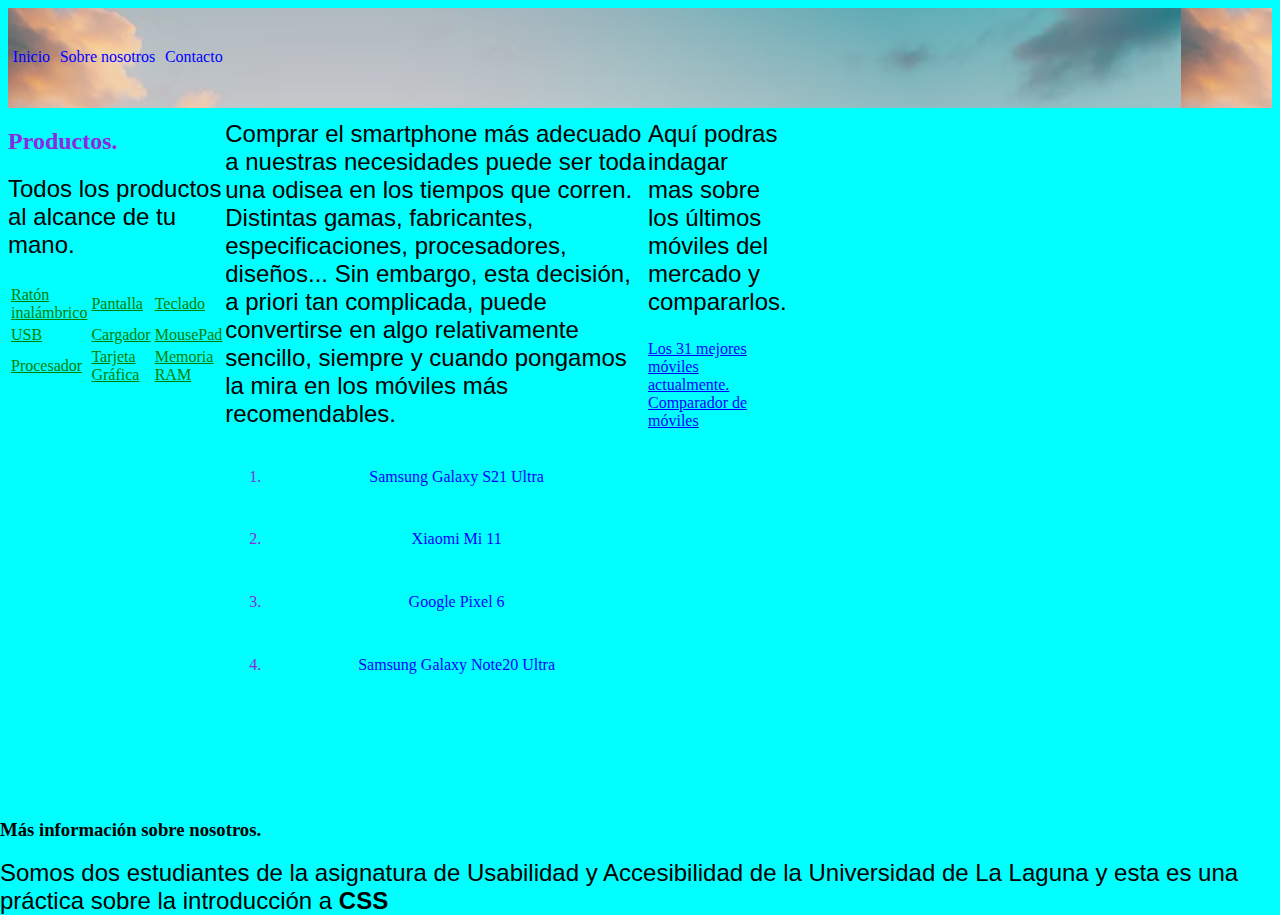
<file: IntroduccionCSS/index.html>
<!DOCTYPE html>
<html lang="en">
<head>
    <meta charset="UTF-8">
    <meta http-equiv="X-UA-Compatible" content="IE=edge">
    <meta name="viewport" content="width=device-width, initial-scale=1.0">
    <link rel="stylesheet" href="style/style.css">
    <title>Document</title>
</head>
<header>
    <div class="contenedor">
        <nav class="menu">
            <ul class="menu1">
                <li class="nav_bar"><a class="item_menu" href="#">Inicio</a></li>
                <li class="nav_bar"><a class="item_menu" href="#">Sobre nosotros</a></li>
                <li class="nav_bar"><a class="item_menu" href="#">Contacto</a></li>
            </ul>
        </nav>
    </div>
</header>
<body>
    <div class="contenedor">
        <div class="contenido-principal">
            <h2>Productos.</h2>
            <p>Todos los productos al alcance de tu mano.</p>
            <table class="tabla">
                <tr> <!--Fila1-->
                    <td><a href="https://www.amazon.es/s?k=raton+-inalambrico&i=computers&adgrpid=57809639164&gclid=Cj0KCQjwz7uRBhDRARIsAFqjuln1tkHJVbU0sH43flkhTgReYMGj757uUd1u9MG5QQLBBzIK3fLsQSUaAs5SEALw_wcB&hvadid=275351809898&hvdev=c&hvlocphy=1005532&hvnetw=g&hvqmt=e&hvrand=4858681629359628792&hvtargid=kwd-394526231035&hydadcr=23387_1797028&tag=hydes-21&ref=pd_sl_35md4n57qs_e">Ratón inalámbrico</a></td>
                    <td><a href="https://www.amazon.es/dp/B088BN6GK5/ref=redir_mobile_desktop?_encoding=UTF8&aaxitk=bd7cea7b94ab05e1a656761fc345c4c2&hsa_cr_id=8374858800702&pd_rd_plhdr=t&pd_rd_r=5acf500f-277a-4514-916d-89dbd00b3954&pd_rd_w=EewtW&pd_rd_wg=EzYFm&ref_=sbx_be_s_sparkle_lsi4d_asin_0_img">Pantalla</a></td>
                    <td><a href="https://www.amazon.es/Razer-Huntsman-Tournament-Optisches-US-Layout/dp/B07V5VDXW1/ref=sr_1_1_sspa?__mk_es_ES=%C3%85M%C3%85%C5%BD%C3%95%C3%91&crid=337UMHXBRTX8U&keywords=teclado&qid=1647254482&s=computers&sprefix=teclado%2Ccomputers%2C125&sr=1-1-spons&psc=1&spLa=[base64]">Teclado</a></td>
                </tr>
                <tr> <!--Fila2-->
                    <td><a href="https://www.amazon.es/KEXIN-Pendrive-Port%C3%A1til-Tel%C3%A9fono-Dispositivos/dp/B07FS845CM/ref=sr_1_1_sspa?__mk_es_ES=%C3%85M%C3%85%C5%BD%C3%95%C3%91&crid=2E5LK5UEYS45C&keywords=usb&qid=1647254749&s=computers&sprefix=usb%2Ccomputers%2C129&sr=1-1-spons&psc=1&spLa=[base64]">USB</a></td>
                    <td><a href="https://www.amazon.es/JuneyZz-Cargador-Enchufe-Adaptador-Replacement/dp/B08B3H78B8/ref=sr_1_2_sspa?adgrpid=56263356375&gclid=Cj0KCQjwz7uRBhDRARIsAFqjulmkimweEv8w52Ce7dYTaPXuTqN9pqHCR-NVzdivE4tLCo8HFqaENWQaArClEALw_wcB&hvadid=275442005468&hvdev=c&hvlocphy=1005532&hvnetw=g&hvqmt=e&hvrand=17012896911435415501&hvtargid=kwd-297284179405&hydadcr=11241_1842366&keywords=cargador&qid=1647254793&sr=8-2-spons&psc=1&spLa=[base64]">Cargador</a></td>
                    <td><a href="https://www.amazon.es/Alfombrilla-Alfombrillas-Mousepad-Antideslizante-Impermeable/dp/B09TY92XPG/ref=sr_1_1_sspa?__mk_es_ES=%C3%85M%C3%85%C5%BD%C3%95%C3%91&crid=3PJ9HWTMHPQA5&keywords=mousepad&qid=1647254821&sprefix=mousepa%2Caps%2C205&sr=8-1-spons&psc=1&smid=A1GH8C9FLWH39V&spLa=[base64]">MousePad</a></td>
                </tr>
                <tr> <!--Fila3-->
                  <td><a href="https://www.amazon.es/Procesador-Intel-760-2-8-GHz-2-5-GT-LGA1156-Quad/dp/B01HQC0XUQ/ref=sr_1_1_sspa?__mk_es_ES=%C3%85M%C3%85%C5%BD%C3%95%C3%91&crid=363NQZKWVJ9OU&keywords=procesador&qid=1647254930&sprefix=procesador%2Caps%2C133&sr=8-1-spons&psc=1&spLa=[base64]">Procesador</a></td>
                  <td><a href="https://www.amazon.es/MSI-GeForce-3090-SUPRIM-PCI/dp/B08LTJVGYS/ref=sr_1_1_sspa?__mk_es_ES=%C3%85M%C3%85%C5%BD%C3%95%C3%91&crid=21ZT6PLBEPSTJ&keywords=tarjeta+grafica&qid=1647254975&sprefix=tarjeta+grafic%2Caps%2C125&sr=8-1-spons&psc=1&spLa=[base64]">Tarjeta Gráfica</a></td>
                  <td><a href="https://www.amazon.es/Silicon-Power-Turbine-3200MHz-Escritorio/dp/B07R51STNV/ref=sr_1_1_sspa?__mk_es_ES=%C3%85M%C3%85%C5%BD%C3%95%C3%91&crid=MN1XAVS7ZWQZ&keywords=ram&qid=1647255062&sprefix=ram%2Caps%2C135&sr=8-1-spons&psc=1&spLa=[base64]">Memoria RAM</a></td>
                </tr>
            </table>
        </div>
        <div class="contenido-secundario">
            <p>Comprar el smartphone más adecuado a nuestras necesidades puede ser toda una odisea en los tiempos que corren. Distintas gamas, fabricantes, especificaciones, procesadores, diseños... Sin embargo, esta decisión, a priori tan complicada, puede convertirse en algo relativamente sencillo, siempre y cuando pongamos la mira en los móviles más recomendables.</p>
            <ol class="lista-moviles">
                <li class="movil"><a class="item_menu" href="https://andro4all.com/compras/mejores-moviles-comprar#s21ultra">Samsung Galaxy S21 Ultra</a></li>
                <li class="movil"><a class="item_menu" href="https://andro4all.com/compras/mejores-moviles-comprar#mi11">Xiaomi Mi 11</a></li>
                <li class="movil"><a class="item_menu" href="https://andro4all.com/compras/mejores-moviles-comprar#pixel6">Google Pixel 6</a></li>
                <li class="movil"><a class="item_menu" href="https://andro4all.com/compras/mejores-moviles-comprar#note20ultra">Samsung Galaxy Note20 Ultra</a></li>
            </ol>
        </div>
        <div class="enlaces">
            <p>Aquí podras indagar mas sobre los últimos móviles del mercado y compararlos.</p>
            <a href="https://andro4all.com/compras/mejores-moviles-comprar">Los 31 mejores móviles actualmente.</a>
            <a href="https://www.movilzona.es/comparador/">Comparador de móviles</a>
        </div>
    </div>
</body>
<footer>
    <h3>Más información sobre nosotros.</h3>
    <p>Somos dos estudiantes de la asignatura de Usabilidad y Accesibilidad de la Universidad de La Laguna y esta es una práctica sobre la introducción a <b>CSS</b></p>
</footer>
</html>
</file>
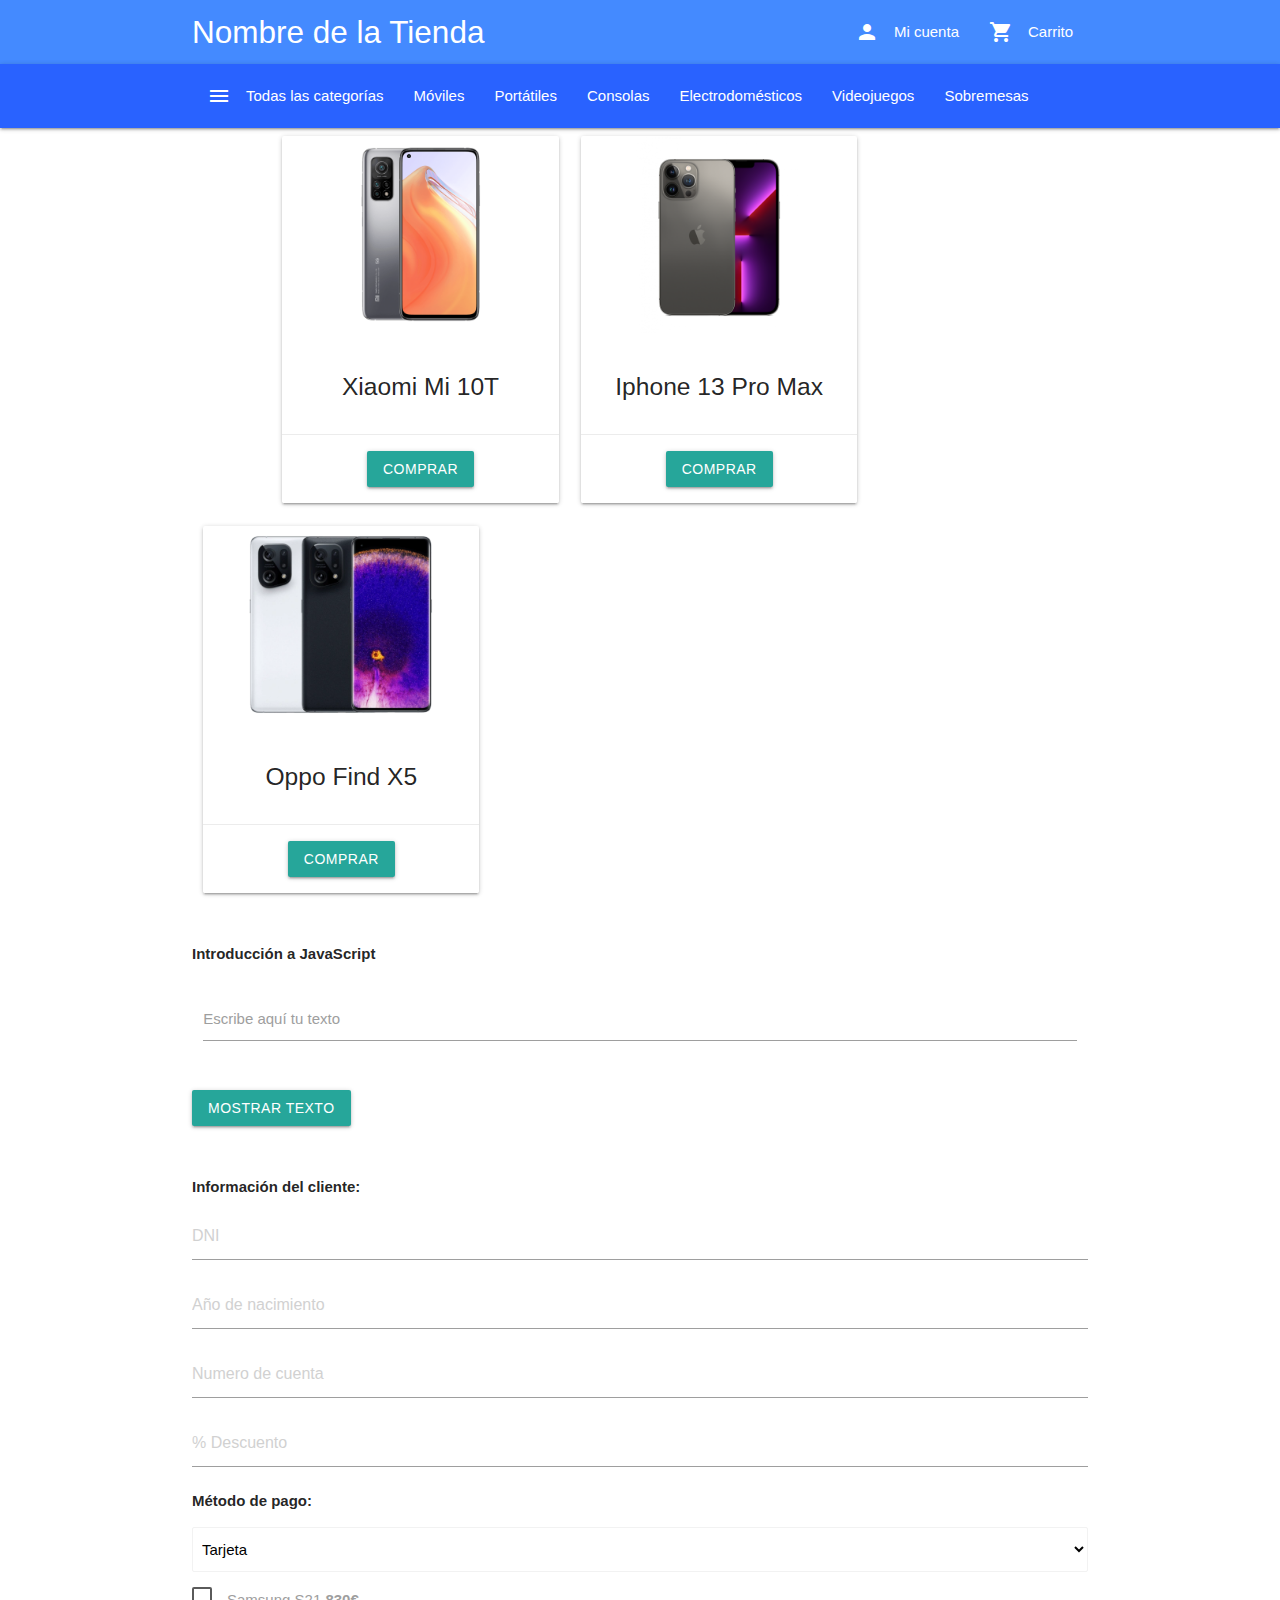
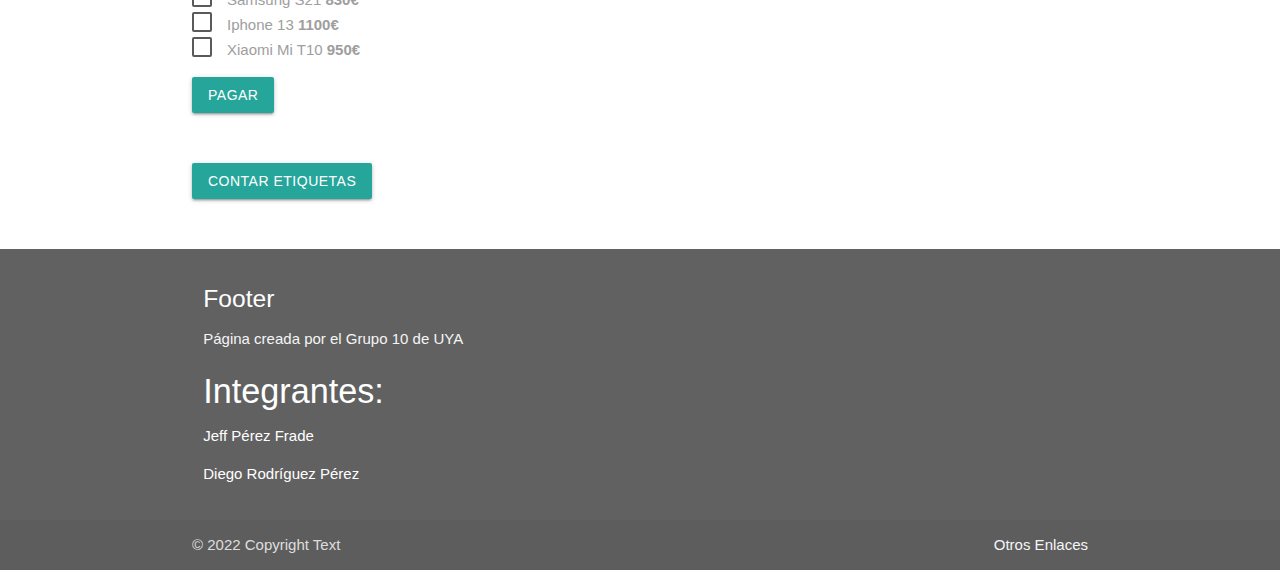
<file: IntroduccionJavaScript/index.html>
<!DOCTYPE html>
<html lang="en">
<head>
    <meta charset="UTF-8">
    <meta http-equiv="X-UA-Compatible" content="IE=edge">
    <meta name="viewport" content="width=device-width, initial-scale=1.0">
    <!-- Compiled and minified CSS -->
    <link rel="stylesheet" href="https://cdnjs.cloudflare.com/ajax/libs/materialize/1.0.0/css/materialize.min.css">
    <link href="https://fonts.googleapis.com/icon?family=Material+Icons" rel="stylesheet">
    <title>Materialize</title>
</head>
<body>
  <div class="container-all-page" id="container-all-page">
    <nav class="blue accent-2">
      <div class="nav-wrapper container">
        <a href="#" class="brand-logo">Nombre de la Tienda</a>
        <ul id="nav-mobile" class="right hide-on-med-and-down">
          <li><a href=""><i class="material-icons left">person</i>Mi cuenta</a></li>
          <li><a href=""><i class="material-icons left">shopping_cart</i>Carrito</a></li>
        </ul>
      </div>
   </nav>
   <div>
      <nav class="blue accent-4">
          <div class="nav-wrapper container">
              <ul id="nav-mobile" class="hide-on-med-and-down">
                  <li><a href=""><i class="material-icons left">menu</i>Todas las categorías</a></li>
                  <li><a href="">Móviles</a></li>
                  <li><a href="">Portátiles</a></li>
                  <li><a href="">Consolas</a></li>
                  <li><a href="">Electrodomésticos</a></li>
                  <li><a href="">Videojuegos</a></li>
                  <li><a href="">Sobremesas</a></li>
                  <li><a href="">Ofertas</a></li>
              </ul>
          </div>
       </nav>
   </div>
  
    <div class="container mt-5">
        <div class="row">
            <div class="col s4">
              <div class="card">
                <div class="card-image">
                  <img src="img/xiaomi.png">
                </div>
                <div class="card-content center-align">
                  <h5>Xiaomi Mi 10T</h5>
                </div>
                <div class="card-action center-align">
                    <a class="waves-effect waves-light btn">Comprar</a>
                </div>
              </div>
            </div>
            <div class="col s4">
                <div class="card">
                  <div class="card-image">
                    <img src="img/iphone13.png">
                  </div>
                  <div class="card-content center-align">
                    <h5>Iphone 13 Pro Max</h5>
                  </div>
                  <div class="card-action center-align">
                      <a class="waves-effect waves-light btn">Comprar</a>
                  </div>
                </div>
            </div>
            <div class="col s4">
                <div class="card">
                  <div class="card-image">
                    <img src="img/oppo.webp">
                  </div>
                  <div class="card-content center-align">
                    <h5>Oppo Find X5</h5>
                  </div>
                  <div class="card-action center-align">
                      <a class="waves-effect waves-light btn">Comprar</a>
                  </div>
                </div>
            </div>
        </div>
    </div>
    <div class="introduccion-js container">
      <div class="row">
        <form class="col s12">
          <div class="row">
            <p><b>Introducción a JavaScript</b></p>
            <div class="input-field col s12">
              <textarea id="textarea1" class="materialize-textarea"></textarea>
              <label for="textarea1">Escribe aquí tu texto</label>
            </div>
          </div>
        </form>
        <a class="waves-effect waves-light btn" onclick="showText()">Mostrar texto</a>
      </div>
      <div class="texto-introducido"  style="margin-bottom: 50px;">
        <!-- aparecerá dinámicamente -->
      </div>
      
      <div class="datos-introducidos">
        <p><b>Información del cliente:</b></p>
        <div class="input-field col s6">
          <input placeholder="DNI" id="dni" type="text" class="validate">
        </div>
        <div class="input-field col s6">
          <input placeholder="Año de nacimiento" id="nacimiento" type="text" class="validate">
        </div>
        <div class="input-field col s6">
          <input placeholder="Numero de cuenta" id="num-cuenta" type="text" class="validate">
        </div>
        <div class="input-field col s6">
          <input min="0" max="100" placeholder="% Descuento" id="descuento" type="number" class="validate">
        </div>
        <div class="input-field col s12">
          <p><b>Método de pago:</b></p>
          <select class="browser-default" id="mod-pago">
            <option value="Tarjeta" selected>Tarjeta</option>
            <option value="Paypal">PayPal</option>
            <option value="Credito">Credito</option>
            <option value="Transferencia">Transferencia</option>
          </select>
        </div>
        <div class="opciones-compra">
          <p>
            <label>
              <input type="checkbox" id="samsung" value="samsung_checkbox" class="filled-in"/>
              <span>Samsung S21 <b>830€</b></span>
            </label><br>
            <label>
              <input type="checkbox" id="iphone" value="iphone_checkbox" class="filled-in"/>
              <span>Iphone 13 <b>1100€</b></span>
            </label><br>
            <label>
              <input type="checkbox" id="xiaomi" value="xiaomi_checkbox" class="filled-in"/>
              <span>Xiaomi Mi T10 <b>950€</b></span>
            </label><br>
          </p>
        </div>
        <a class="waves-effect waves-light btn" style="margin-bottom: 50px;" onclick="pagarCompra()">Pagar</a>
      </div>
      <div class="resumen-compra">
        <!-- resumen compra dinámicamente -->
      </div>

      <a class="waves-effect waves-light btn" onclick="contarLabels()">Contar etiquetas</a>
      <div class="num-etiquetas" style="margin-bottom: 50px;">
        <!-- aparecerá dinámicamente -->
      </div>
    </div>
    <footer class="page-footer grey darken-2">
        <div class="container">
          <div class="row">
            <div class="col l6 s12">
              <h5 class="white-text">Footer</h5>
              <p class="grey-text text-lighten-4">Página creada por el Grupo 10 de UYA</p>
              <h4>Integrantes:</h4>
              <p>Jeff Pérez Frade</p>
              <p>Diego Rodríguez Pérez</p>
            </div>
          </div>
        </div>
        <div class="footer-copyright">
          <div class="container">
          © 2022 Copyright Text
          <a class="grey-text text-lighten-4 right" href="#!">Otros Enlaces</a>
          </div>
        </div>
      </footer>
    </div>
    <!-- Compiled and minified JavaScript -->
    <script src="https://cdnjs.cloudflare.com/ajax/libs/materialize/1.0.0/js/materialize.min.js"></script>     
    <script src="script.js"></script>
  </body>
</html>
</file>
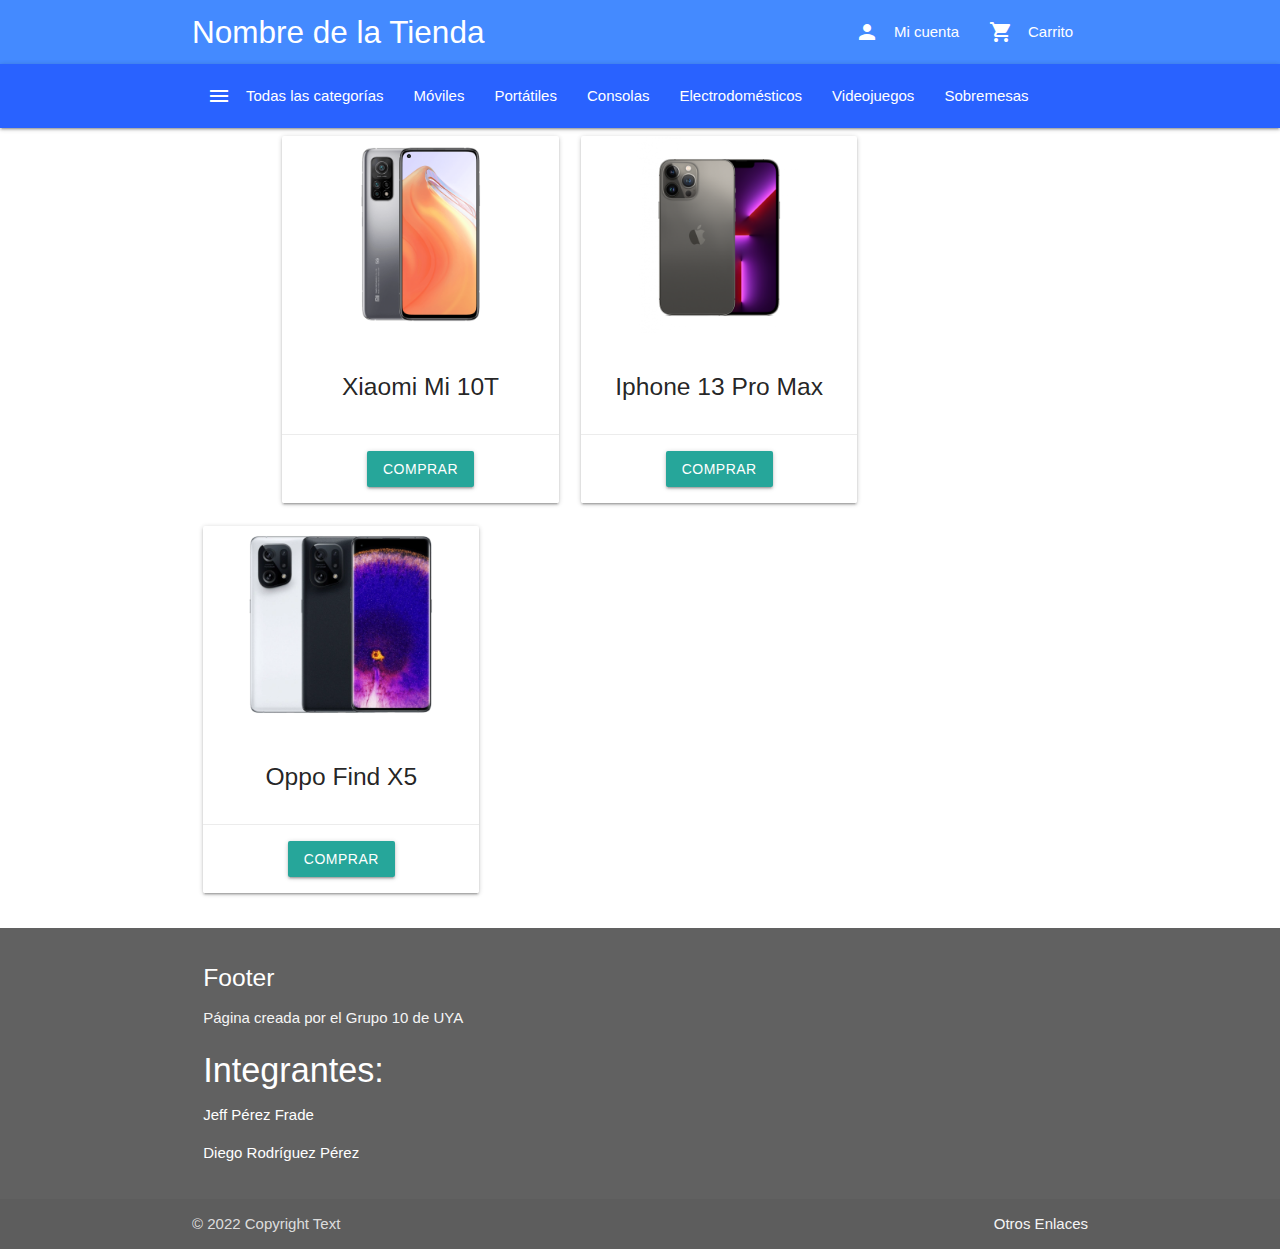
<file: Materialize/index.html>
<!DOCTYPE html>
<html lang="en">
<head>
    <meta charset="UTF-8">
    <meta http-equiv="X-UA-Compatible" content="IE=edge">
    <meta name="viewport" content="width=device-width, initial-scale=1.0">
    <!-- Compiled and minified CSS -->
    <link rel="stylesheet" href="https://cdnjs.cloudflare.com/ajax/libs/materialize/1.0.0/css/materialize.min.css">
    <link href="https://fonts.googleapis.com/icon?family=Material+Icons" rel="stylesheet">
    <title>Materialize</title>
</head>
<body>
    <nav class="blue accent-2">
        <div class="nav-wrapper container">
          <a href="#" class="brand-logo">Nombre de la Tienda</a>
          <ul id="nav-mobile" class="right hide-on-med-and-down">
            <li><a href=""><i class="material-icons left">person</i>Mi cuenta</a></li>
            <li><a href=""><i class="material-icons left">shopping_cart</i>Carrito</a></li>
          </ul>
        </div>
     </nav>
     <div>
        <nav class="blue accent-4">
            <div class="nav-wrapper container">
                <ul id="nav-mobile" class="hide-on-med-and-down">
                    <li><a href=""><i class="material-icons left">menu</i>Todas las categorías</a></li>
                    <li><a href="">Móviles</a></li>
                    <li><a href="">Portátiles</a></li>
                    <li><a href="">Consolas</a></li>
                    <li><a href="">Electrodomésticos</a></li>
                    <li><a href="">Videojuegos</a></li>
                    <li><a href="">Sobremesas</a></li>
                    <li><a href="">Ofertas</a></li>
                </ul>
            </div>
         </nav>
     </div>
    <div class="container mt-5">
        <div class="row">
            <div class="col s4">
              <div class="card">
                <div class="card-image">
                  <img src="img/xiaomi.png">
                </div>
                <div class="card-content center-align">
                  <h5>Xiaomi Mi 10T</h5>
                </div>
                <div class="card-action center-align">
                    <a class="waves-effect waves-light btn">Comprar</a>
                </div>
              </div>
            </div>
            <div class="col s4">
                <div class="card">
                  <div class="card-image">
                    <img src="img/iphone13.png">
                  </div>
                  <div class="card-content center-align">
                    <h5>Iphone 13 Pro Max</h5>
                  </div>
                  <div class="card-action center-align">
                      <a class="waves-effect waves-light btn">Comprar</a>
                  </div>
                </div>
            </div>
            <div class="col s4">
                <div class="card">
                  <div class="card-image">
                    <img src="img/oppo.webp">
                  </div>
                  <div class="card-content center-align">
                    <h5>Oppo Find X5</h5>
                  </div>
                  <div class="card-action center-align">
                      <a class="waves-effect waves-light btn">Comprar</a>
                  </div>
                </div>
            </div>
        </div>
    </div>
    <footer class="page-footer grey darken-2">
        <div class="container">
          <div class="row">
            <div class="col l6 s12">
              <h5 class="white-text">Footer</h5>
              <p class="grey-text text-lighten-4">Página creada por el Grupo 10 de UYA</p>
              <h4>Integrantes:</h4>
              <p>Jeff Pérez Frade</p>
              <p>Diego Rodríguez Pérez</p>
            </div>
          </div>
        </div>
        <div class="footer-copyright">
          <div class="container">
          © 2022 Copyright Text
          <a class="grey-text text-lighten-4 right" href="#!">Otros Enlaces</a>
          </div>
        </div>
      </footer>
    <!-- Compiled and minified JavaScript -->
    <script src="https://cdnjs.cloudflare.com/ajax/libs/materialize/1.0.0/js/materialize.min.js"></script>     
</body>
</html>
</file>
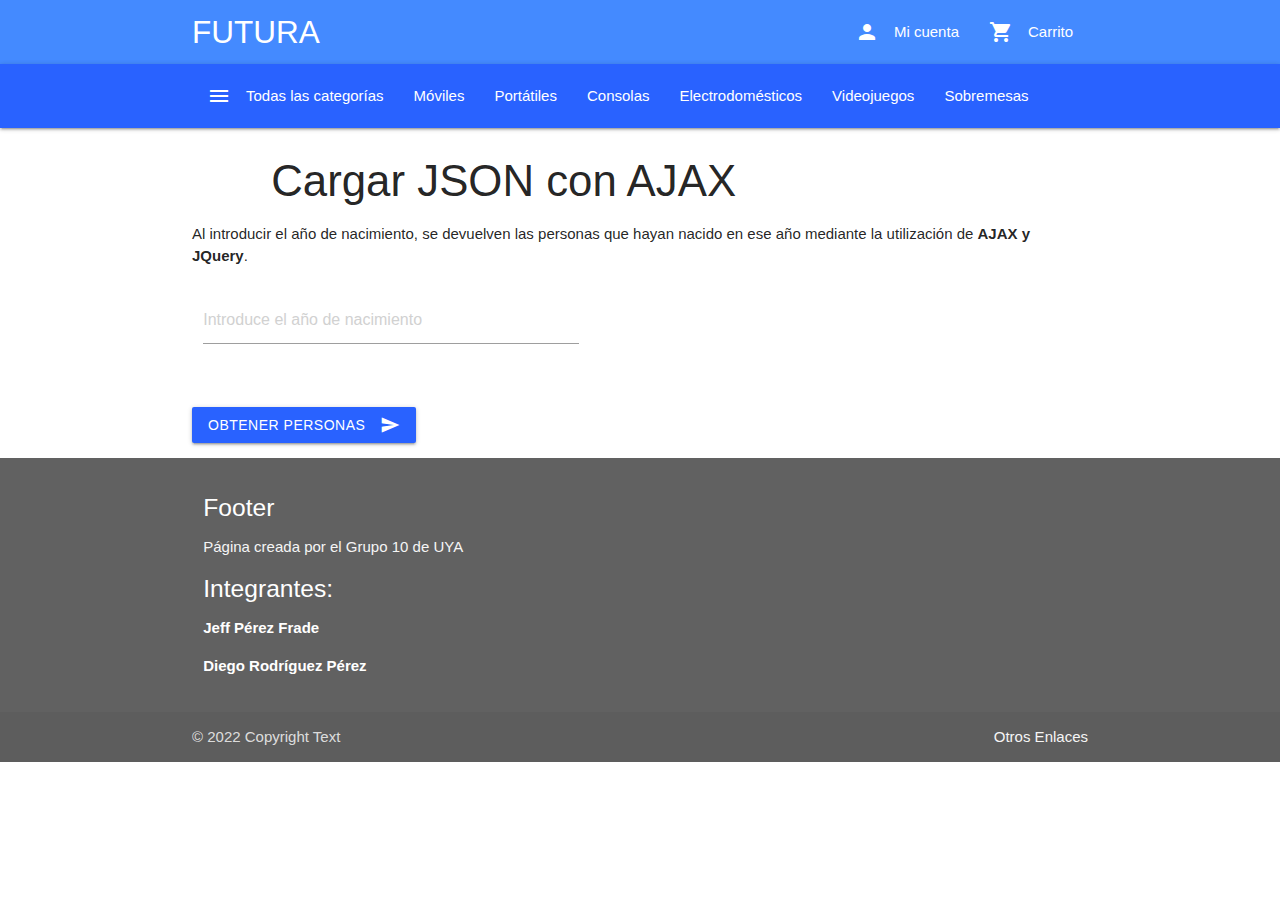
<file: IntroduccionAJAX-Firebase/Ajax/index.html>
<!DOCTYPE html>
<html lang="en">
<head>
    <meta charset="UTF-8">
    <meta http-equiv="X-UA-Compatible" content="IE=edge">
    <meta name="viewport" content="width=device-width, initial-scale=1.0">
    <!-- Compiled and minified CSS -->
    <link rel="stylesheet" href="https://cdnjs.cloudflare.com/ajax/libs/materialize/1.0.0/css/materialize.min.css">
    <link href="https://fonts.googleapis.com/icon?family=Material+Icons" rel="stylesheet">
    <link rel="stylesheet" href="https://cdnjs.cloudflare.com/ajax/libs/jquery/3.6.0/jquery.min.js">
    <title>Tienda</title>
</head>
<body>
  <div class="container-all-page" id="container-all-page">
    <nav class="blue accent-2">
      <div class="nav-wrapper container">
        <a href="#" class="brand-logo">FUTURA</a>
        <ul id="nav-mobile" class="right hide-on-med-and-down">
          <li><a href=""><i class="material-icons left">person</i>Mi cuenta</a></li>
          <li><a href=""><i class="material-icons left">shopping_cart</i>Carrito</a></li>
        </ul>
      </div>
   </nav>
   <div>
      <nav class="blue accent-4">
          <div class="nav-wrapper container">
              <ul id="nav-mobile" class="hide-on-med-and-down">
                  <li><a href=""><i class="material-icons left">menu</i>Todas las categorías</a></li>
                  <li><a href="">Móviles</a></li>
                  <li><a href="">Portátiles</a></li>
                  <li><a href="">Consolas</a></li>
                  <li><a href="">Electrodomésticos</a></li>
                  <li><a href="">Videojuegos</a></li>
                  <li><a href="">Sobremesas</a></li>
                  <li><a href="">Ofertas</a></li>
              </ul>
          </div>
       </nav>
   </div>
    <div class="container">
      <h3>Cargar JSON con AJAX</h3>
      <p>Al introducir el año de nacimiento, se devuelven las personas que hayan nacido en ese año mediante la utilización de <b>AJAX y JQuery</b>.</p>
      <div class="row">
        <form class="col s12 m10 l8">
          <div class="row">
            <div class="input-field col s12 m10 l8">
              <input id="input-nacimiento" name="nacimiento" type="number" placeholder="Introduce el año de nacimiento" class="validate" required>     <!-- PARA VALIDAR LA ENTRADA VI QUE TAMBIEN SE PUEDE HACER CON HTML EN ESTA PAGINA: https://developer.mozilla.org/es/docs/Learn/Forms/Form_validation-->
            </div>
          </div>
        </form> 
      </div>
    </div>
    <div class="container">
        <button id="boton" class="btn waves-effect waves-light blue accent-4" type="submit" name="action">Obtener Personas<i class="material-icons right">send</i></button>
    </div>
    <div class="container">
        <p id="resultado"></p>
    </div>
    <footer class="page-footer grey darken-2">
        <div class="container">
          <div class="row">
            <div class="col l6 s12">
              <h5 class="white-text">Footer</h5>
              <p class="grey-text text-lighten-4">Página creada por el Grupo 10 de UYA</p>
              <h5>Integrantes:</h5>
              <p><b>Jeff Pérez Frade</b></p>
              <p><b>Diego Rodríguez Pérez</b></p>
            </div>
          </div>
        </div>
        <div class="footer-copyright">
          <div class="container">
          © 2022 Copyright Text
          <a class="grey-text text-lighten-4 right" href="#!">Otros Enlaces</a>
          </div>
        </div>
      </footer>
    </div>
    <!-- Compiled and minified JavaScript -->
    <script src="https://cdnjs.cloudflare.com/ajax/libs/materialize/1.0.0/js/materialize.min.js"></script>     
    <script src="https://ajax.googleapis.com/ajax/libs/jquery/3.5.1/jquery.min.js"></script>
    <script type="text/javascript" src="ajax.js"></script>
  </body>
</html>
</file>
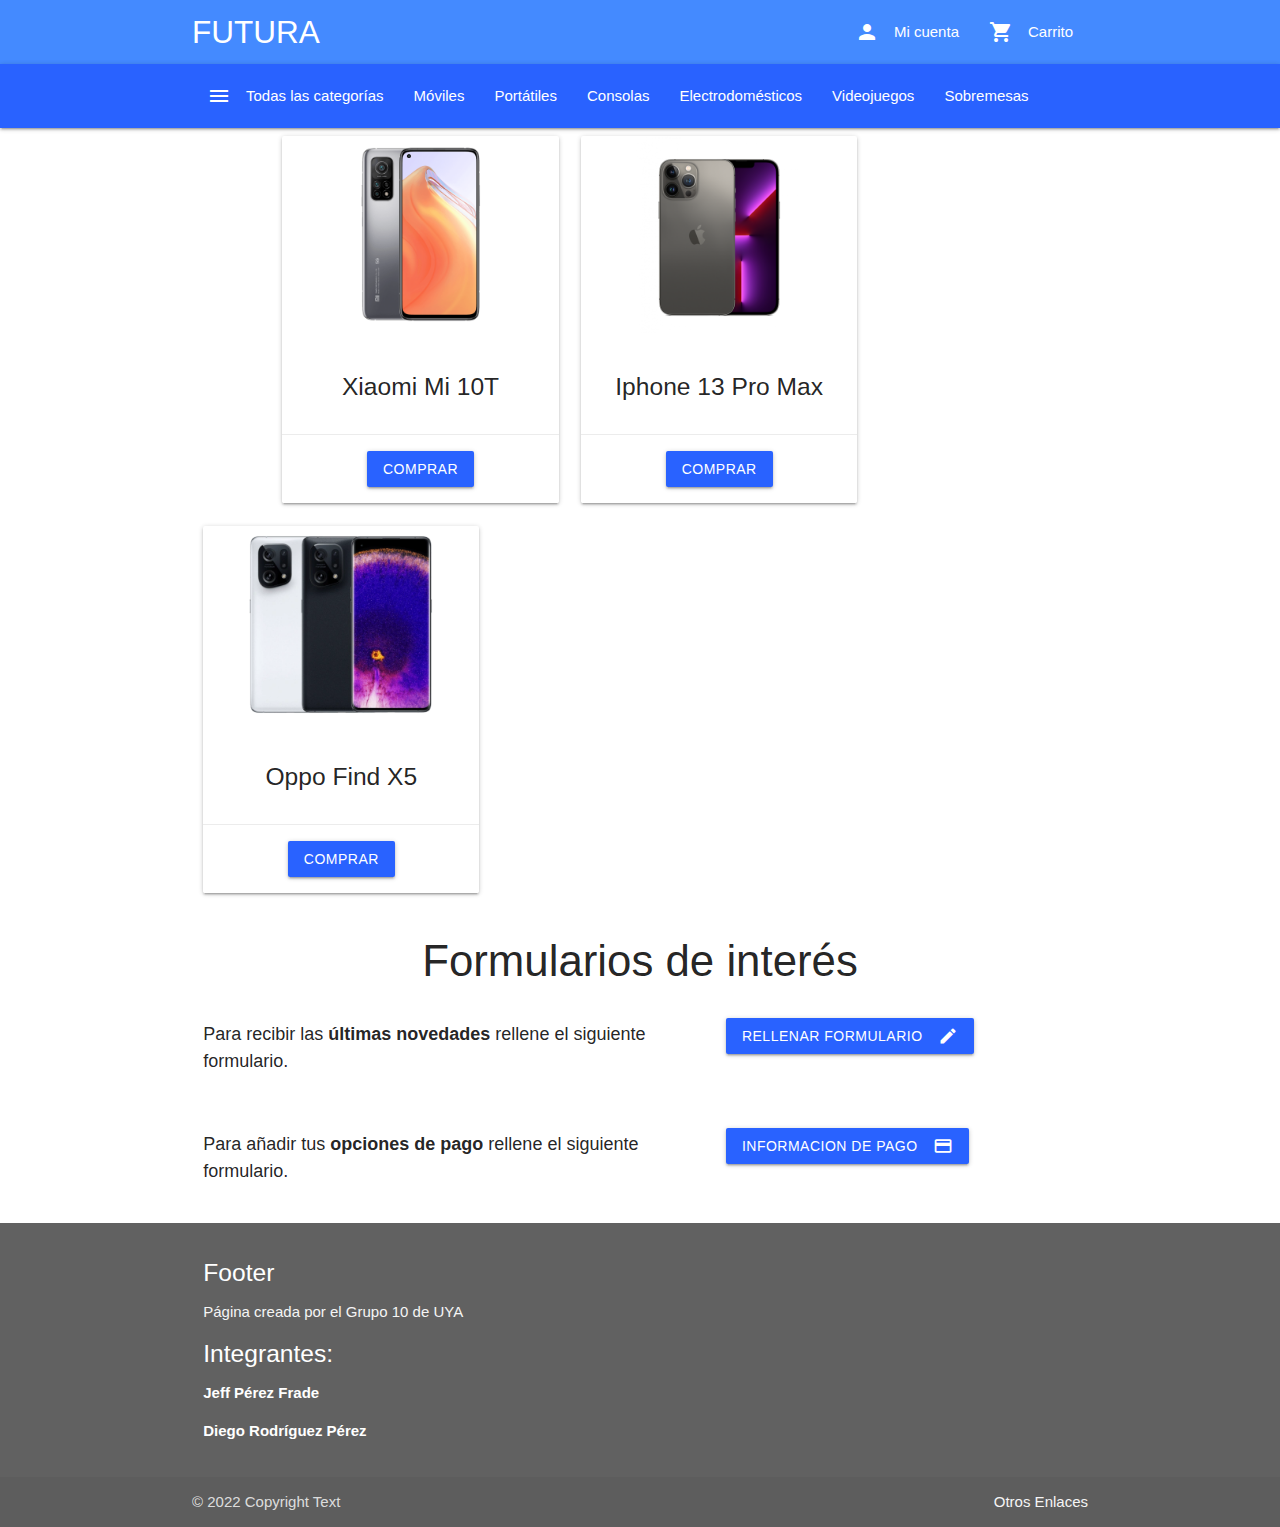
<file: IntroduccionAJAX-Firebase/Firebase/index.html>
<!DOCTYPE html>
<html lang="en">

<head>
  <meta charset="UTF-8">
  <meta http-equiv="X-UA-Compatible" content="IE=edge">
  <meta name="viewport" content="width=device-width, initial-scale=1.0">
  <!-- Compiled and minified CSS -->
  <link rel="stylesheet" href="https://cdnjs.cloudflare.com/ajax/libs/materialize/1.0.0/css/materialize.min.css">
  <link href="https://fonts.googleapis.com/icon?family=Material+Icons" rel="stylesheet">
  <link rel="shortcut icon" href="#">
  <title>Tienda</title>
</head>

<body>
  <div class="container-all-page" id="container-all-page">
    <nav class="blue accent-2">
      <div class="nav-wrapper container">
        <a href="#" class="brand-logo">FUTURA</a>
        <ul id="nav-mobile" class="right hide-on-med-and-down">
          <li><a href=""><i class="material-icons left">person</i>Mi cuenta</a></li>
          <li><a href=""><i class="material-icons left">shopping_cart</i>Carrito</a></li>
        </ul>
      </div>
    </nav>
    <div>
      <nav class="blue accent-4">
        <div class="nav-wrapper container">
          <ul id="nav-mobile" class="hide-on-med-and-down">
            <li><a href=""><i class="material-icons left">menu</i>Todas las categorías</a></li>
            <li><a href="">Móviles</a></li>
            <li><a href="">Portátiles</a></li>
            <li><a href="">Consolas</a></li>
            <li><a href="">Electrodomésticos</a></li>
            <li><a href="">Videojuegos</a></li>
            <li><a href="">Sobremesas</a></li>
            <li><a href="">Ofertas</a></li>
          </ul>
        </div>
      </nav>
    </div>
    <div class="container">
      <div class="row">
        <div class="col s12 m6 l4">
          <div class="card">
            <div class="card-image">
              <img src="img/xiaomi.png">
            </div>
            <div class="card-content center-align">
              <h5>Xiaomi Mi 10T</h5>
            </div>
            <div class="card-action center-align">
              <a class="waves-effect waves-light blue accent-4 btn">Comprar</a>
            </div>
          </div>
        </div>
        <div class="col s12 m6 l4">
          <div class="card">
            <div class="card-image">
              <img src="img/iphone13.png">
            </div>
            <div class="card-content center-align">
              <h5>Iphone 13 Pro Max</h5>
            </div>
            <div class="card-action center-align">
              <a class="waves-effect waves-light blue accent-4 btn">Comprar</a>
            </div>
          </div>
        </div>
        <div class="col s12 m6 l4">
          <div class="card">
            <div class="card-image">
              <img src="img/oppo.webp">
            </div>
            <div class="card-content center-align">
              <h5>Oppo Find X5</h5>
            </div>
            <div class="card-action center-align">
              <a class="waves-effect waves-light blue accent-4 btn">Comprar</a>
            </div>
          </div>
        </div>
      </div>
    </div>
    <div class="container">
      <div class=center>
        <h3>Formularios de interés</h3>
      </div>
      <div class="row ultimas-novedades">
        <div class="col s12 m6 l7">
          <p style="font-size: larger;">Para recibir las <b>últimas novedades</b> rellene el siguiente formulario.</p>
        </div>
        <div class="col s12 m6 l5" style="padding-top: 15px;">
          <a href="./novedades/novedades.html" class="waves-effect waves-light blue accent-4 btn">RELLENAR
            FORMULARIO <i class="material-icons right">mode_edit</i></a>
        </div>
      </div>
      <div class="row informacion-pago">
        <div class="col s12 m6 l7">
          <p style="font-size: larger;">Para añadir tus <b>opciones de pago</b> rellene el siguiente formulario.</p>
        </div>
        <div class="col s12 m6 l5" style="padding-top: 15px;">
          <a href="./info-pago/info-pago.html" class="waves-effect waves-light blue accent-4 btn">INFORMACION DE PAGO <i class="material-icons right">payment</i></a>
        </div>
      </div>
    </div>
    <footer class="page-footer grey darken-2">
      <div class="container">
        <div class="row">
          <div class="col l6 s12">
            <h5 class="white-text">Footer</h5>
            <p class="grey-text text-lighten-4">Página creada por el Grupo 10 de UYA</p>
            <h5>Integrantes:</h5>
            <p><b>Jeff Pérez Frade</b></p>
            <p><b>Diego Rodríguez Pérez</b></p>
          </div>
        </div>
      </div>
      <div class="footer-copyright">
        <div class="container">
          © 2022 Copyright Text
          <a class="grey-text text-lighten-4 right" href="#!">Otros Enlaces</a>
        </div>
      </div>
    </footer>
</body>

</html>
</file>
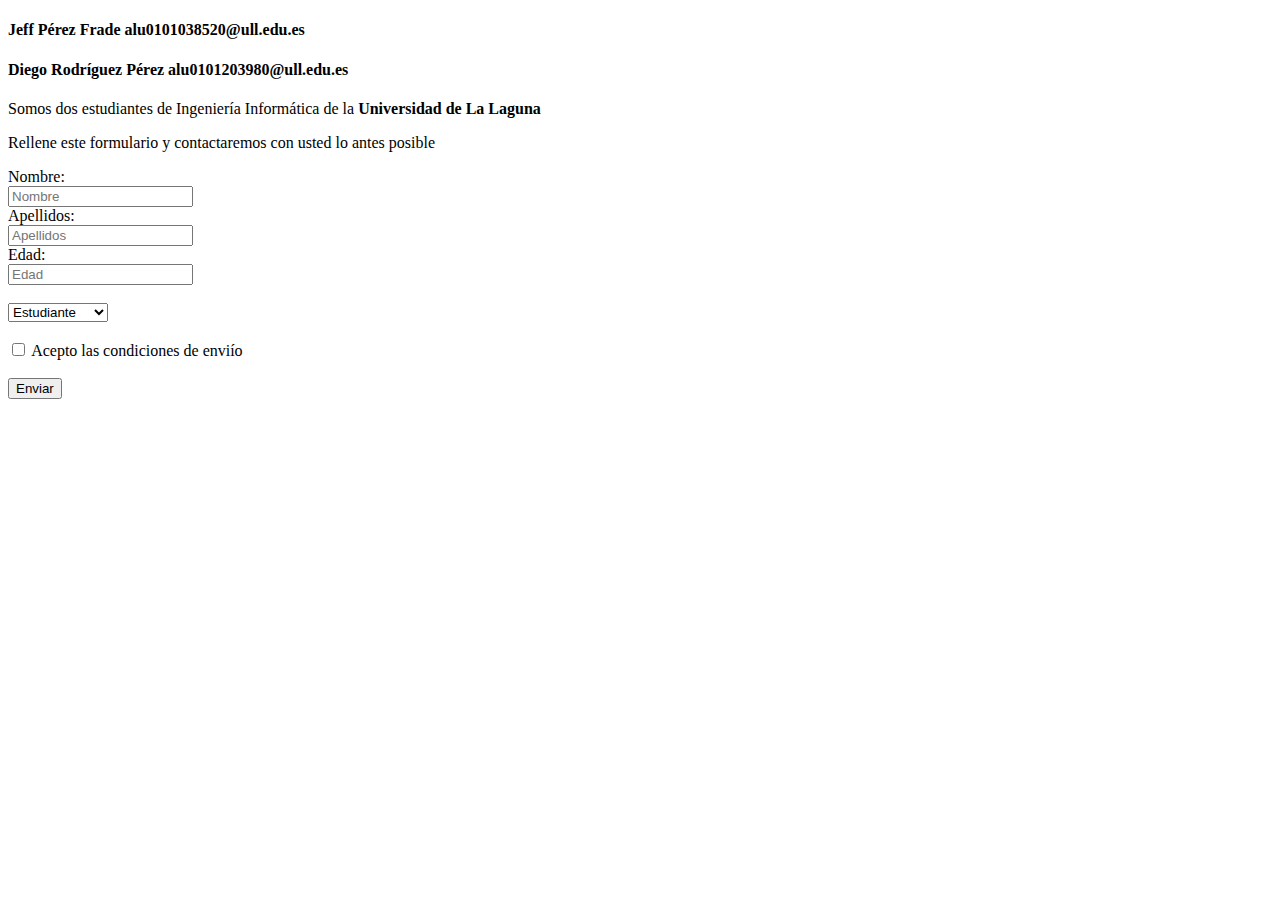
<file: IntroduccionHTML/contacto.html>
<!DOCTYPE html>
<html lang="en">
<head>
    <meta charset="UTF-8">
    <meta http-equiv="X-UA-Compatible" content="IE=edge">
    <meta name="viewport" content="width=device-width, initial-scale=1.0">
    <title>Contacto</title>
</head>
<body>
    <h4>Jeff Pérez Frade alu0101038520@ull.edu.es</h4>
    <h4>Diego Rodríguez Pérez alu0101203980@ull.edu.es</h4>
    <p>Somos dos estudiantes de Ingeniería Informática de la <strong>Universidad de La Laguna</strong></p>
    <p>Rellene este formulario y contactaremos con usted lo antes posible</p>
    <form action="tienda.html" method="get">
        <label for="fname">Nombre:</label><br>
        <input type="text" id="fname" name="fname" placeholder="Nombre"><br>
        <label for="lname">Apellidos:</label><br>
        <input type="text" id="lname" name="lname" placeholder="Apellidos"><br>
        <label for="lname">Edad:</label><br>
        <input type="number" id="lname" name="lname" placeholder="Edad"><br>

        <br><select name="typePerson">
            <option value="student" selected>Estudiante</option>
            <option value="teacher">Docente</option>
            <option value="other">Otra persona</option>
        </select><br>

        <br><input type="checkbox" id="vehicle1" name="vehicle1" value="Bike">
        <label for="vehicle1"> Acepto las condiciones de enviío</label><br>

        <br><input type="submit" value="Enviar">
    </form>
</body>
</html>
</file>
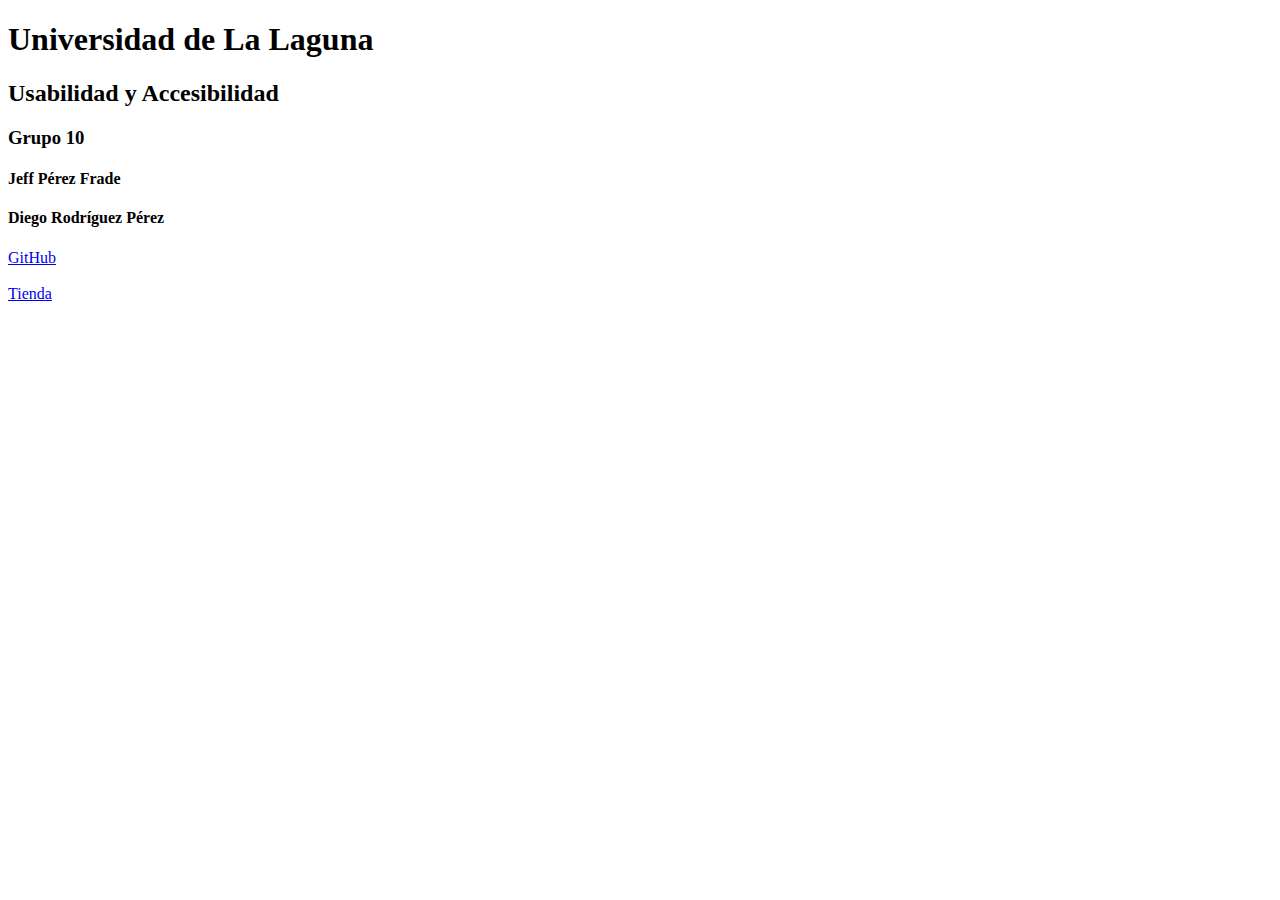
<file: IntroduccionHTML/introduccion.html>
<!DOCTYPE html>
<html lang="en">
<head>
    <meta charset="UTF-8">
    <meta http-equiv="X-UA-Compatible" content="IE=edge">
    <meta name="viewport" content="width=device-width, initial-scale=1.0">
    <title>Introducción</title>
</head>
<body>
    <h1>Universidad de La Laguna</h1>
    <h2>Usabilidad y Accesibilidad</h2>
    <h3>Grupo 10</h3>
    <h4>Jeff Pérez Frade</h4>
    <h4>Diego Rodríguez Pérez</h4>
    <a title="GitHub" href="https://github.com/jeffperezfrade/seminarios-uya-grupo10">GitHub</a><br><br>
    <a title="Tienda" href="tienda.html">Tienda</a>

</body>
</html>
</file>
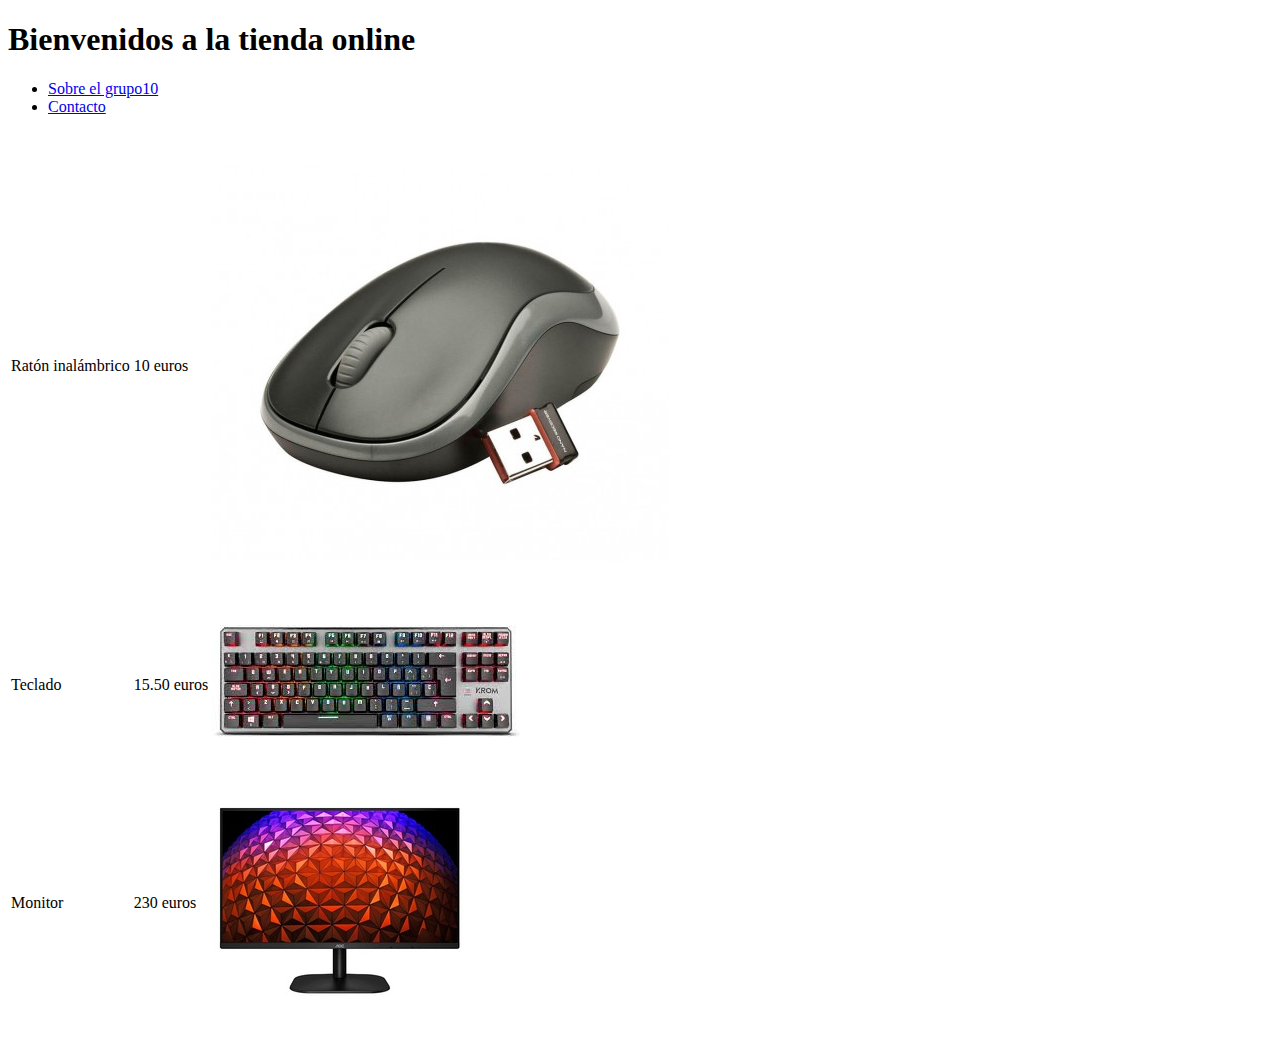
<file: IntroduccionHTML/tienda.html>
<!DOCTYPE html>
<html lang="en">
<head>
    <meta charset="UTF-8">
    <meta http-equiv="X-UA-Compatible" content="IE=edge">
    <meta name="viewport" content="width=device-width, initial-scale=1.0">
    <title>TiendaGrupo10</title>
</head>
<body>
    <h1>Bienvenidos a la tienda online</h1>
    <nav class="menu">
        <ul>
          <li><a href="introduccion.html">Sobre el grupo10</a></li>
          <li><a href="contacto.html">Contacto</a></li>
        </ul>
      </nav>
      <table>
        <tr> <!--Fila1-->
        <td> Ratón inalámbrico </td> <td> 10 euros</td> <td><img src="imagenes/ratonk.jpg"></td>
        </tr>
        <tr> <!--Fila2-->
        <td> Teclado </td> <td> 15.50 euros</td> <td><img src="imagenes/teclado.jfif"></td>
        </tr>
        <tr> <!--Fila3-->
          <td> Monitor </td> <td> 230 euros</td> <td><img src="imagenes/monitor2.jfif"></td>
        </tr>
        </table>
        
</body>
</html>
</file>
<file: IntroduccionCSS/style/style.css>
body {
  background-color: aqua;
}

a:hover {
  color: red;
}
a,
a:visited {
  color: blue;
}

.tabla a {
  color: green;
}
.menu1 {
  height: 100px;
  list-style-type: none;
  margin: 0;
  padding: 0;
  overflow: hidden;
}
.nav_bar {
  float: left;
}
.item_menu {
  margin-top: 35px;
  margin-bottom: 0.7em;
  display: block;
  text-align: center;
  padding: 0.3em;
  text-decoration: none;
}

.item_menu:hover {
  color: red;
  background-color: #111;
}
p {
  margin-top: 0.5em;
  font-family: Arial;
  color: black;
  font-size: 1.5em;
}
header {
  height: 100px;
  background-image: url("../images/cabecera.avif");
}
footer {
  position: absolute;
  left: 0;
  bottom: 0;
  height: 100px;
}
.enlaces {
    width: 130px;
}
.contenedor {
  display: flex;
  height: 80px;
  width: 770px;
  color: blueviolet;
}
</file>
